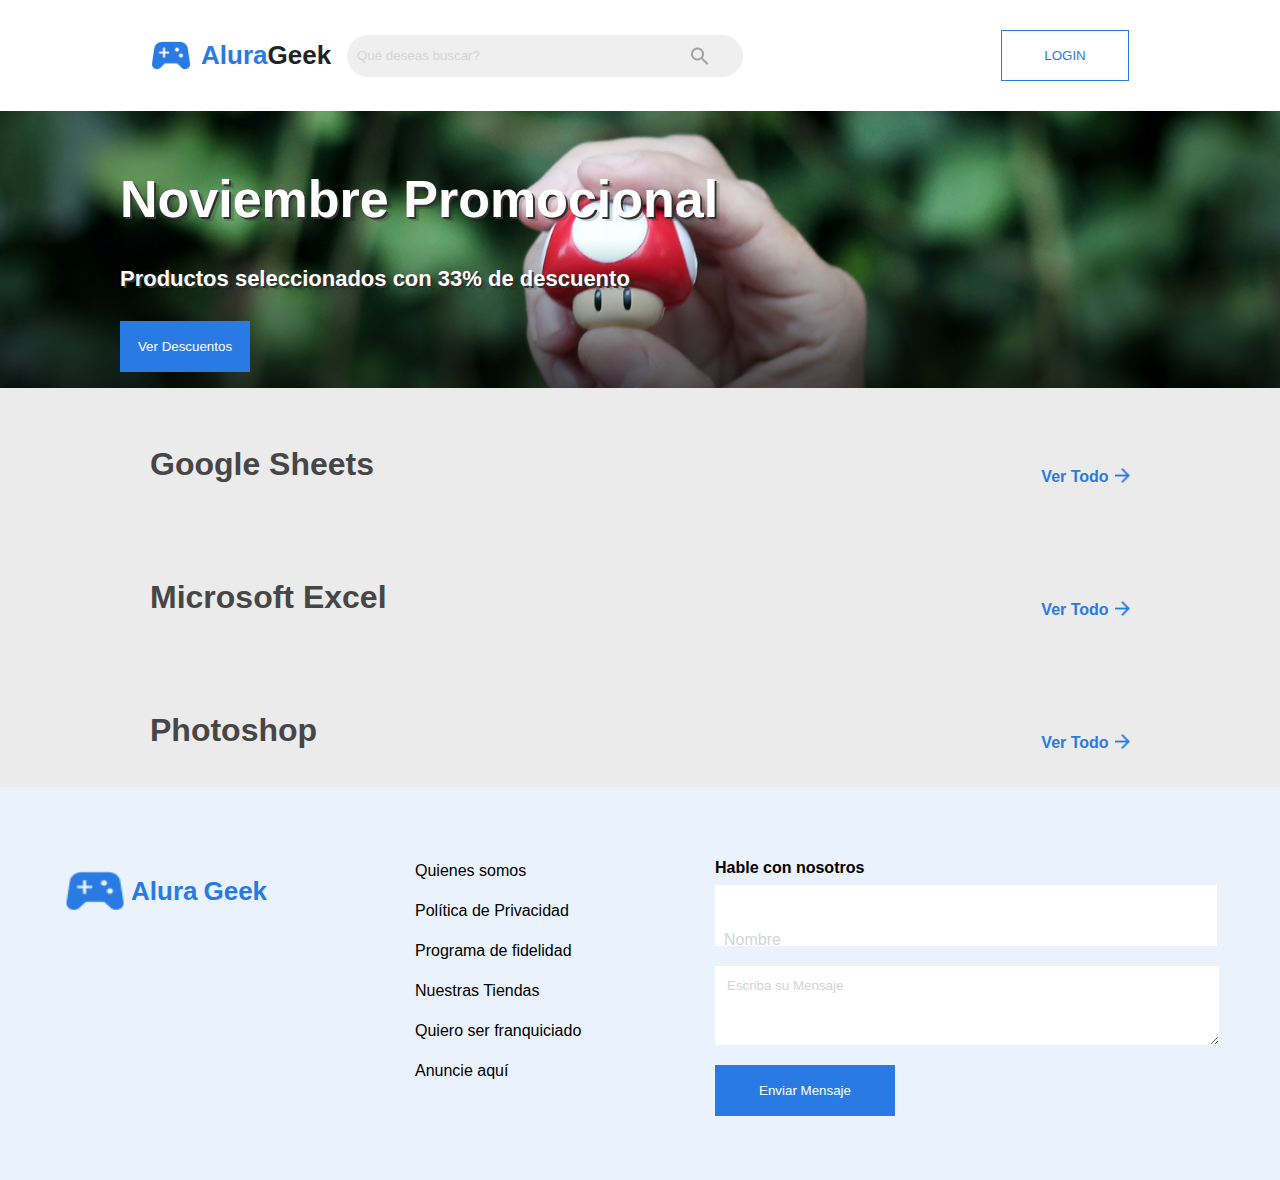
<file: screens/index.html>
<!DOCTYPE html>
<html lang="ES">
  <head>
    <meta charset="UTF-8" />
    <meta http-equiv="X-UA-Compatible" content="IE=edge" />
    <link rel="stylesheet" href="https://fonts.googleapis.com/css2?family=Material+Symbols+Outlined:opsz,wght,FILL,GRAD@20..48,100..700,0..1,-50..200" />

    <meta name="viewport" content="width=device-width, initial-scale=1.0" />
    <link rel="stylesheet" href="../styles/style.css" />
    <link rel="stylesheet" href="../styles/lista-productos.css">
    <link rel="preconnect" href="https://fonts.googleapis.com" />
    <link rel="preconnect" href="https://fonts.gstatic.com" crossorigin />
    <link href="https://fonts.googleapis.com/css2?family=Raleway:wght@400;500&display=swap" rel="stylesheet"/>

    <title>Alura Geek</title>
  </head>
  <body>
    <header>
      <nav>
        <div class="logo-busqueda">
          <a href="#" class="logo">
            <img src="../assets/logo.png" alt="logo" />
            <p class="logo-azul">Alura</p>
            <p>Geek</p>
          </a>
          <input i type="text" placeholder="Qué deseas buscar?" />
        </div>
        <div class="login">
          <a href="login.html"><button type="submit">Login</button></a>
        </div>
        <span class="lupa-search material-symbols-outlined">
          search
          </span>
      </nav>
    </header>

    <section class="destaque">
      <div class="banner">
        <h1>Noviembre Promocional</h1>
        <h4>Productos seleccionados con 33% de descuento</h4>
        <button>Ver Descuentos</button>
      </div>
    </section>

    <section class="general-prods">
      <div class="prod-titulo">
        <div class="titulo">
          <p>Google Sheets</p>
        </div>
        <div class="mostrar-mas">
          <div class="div-verTodo">
            Ver Todo <img class="verTodo" src="../assets/Vector.png" alt="seta" />
          </div>
        </div>
      </div>
      <section class="seccion-productos" data-seccion-1>

      </section>
    </section>

    <section class="general-prods">
      <div class="prod-titulo">
        <div class="titulo">
          <p>Microsoft Excel</p>
        </div>
        <div class="mostrar-mas">
          <div class="div-verTodo">
            Ver Todo <img class="verTodo" src="../assets/Vector.png" alt="seta" />
          </div>
        </div>
      </div>
      <section class="seccion-productos" data-seccion-2>

      </section>
    </section>

    <section class="general-prods">
      <div class="prod-titulo">
        <div class="titulo">
          <p>Photoshop</p>
        </div>
        <div class="mostrar-mas">
          <div class="div-verTodo">
            Ver Todo <img class="verTodo" src="../assets/Vector.png" alt="seta" />
          </div>
        </div>
      </div>
      <section class="seccion-productos" data-seccion-3>

      </section>
    </section>

    <section class="contacto">
      <div class="referencia">
        <img src="../assets/logo.png" alt="logo" />
        <p>Alura</p>
        <p>Geek</p>
      </div>
      <div class="links-utiles">
        <a href="">Quienes somos</a>
        <a href="">Política de Privacidad</a>
        <a href="">Programa de fidelidad</a>
        <a href="">Nuestras Tiendas</a>
        <a href="">Quiero ser franquiciado</a>
        <a href="">Anuncie aquí</a>
      </div>

      <div class="form">
        <p>Hable con nosotros</p>
        <div class="label-float">
          <input
            type="text"
            name="Nombre"
            id="Nombre"
            class="input-nombre"
            placeholder=""
          />
          <label for="Nombre" class="label-nombre">Nombre</label>
        </div>
        <textarea
          name="mensaje"
          id="msg"
          cols="5"
          rows="5"
          placeholder="Escriba su Mensaje"
        ></textarea>
        <button>Enviar Mensaje</button>
      </div>
    </section>
    <script type="module" src="../controllers/productos-controller.js"></script>
  </body>
</html>
</file>
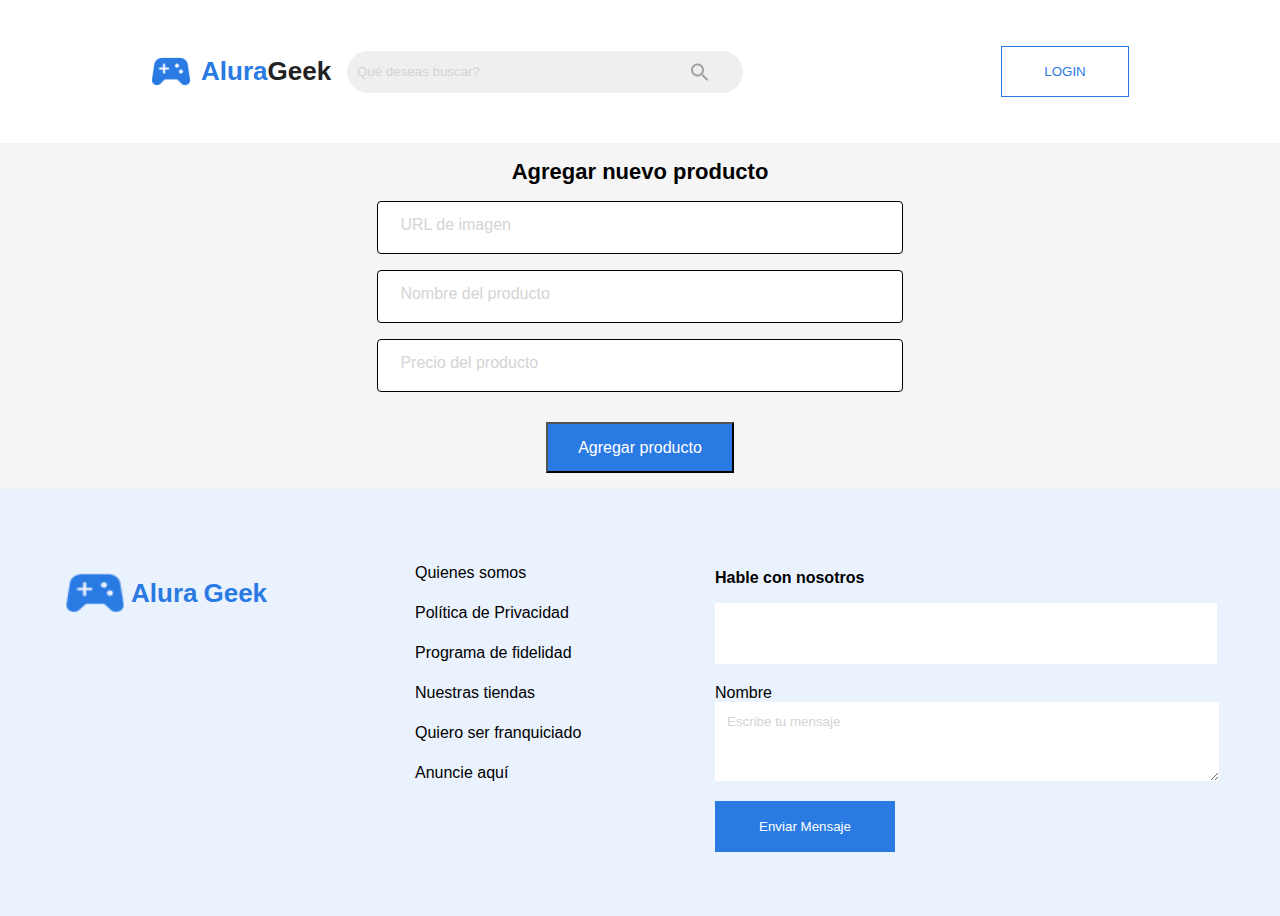
<file: screens/add-products.html>
<!DOCTYPE html>
<html lang="ES">
<head>
  <meta charset="UTF-8" />
  <meta http-equiv="X-UA-Compatible" content="IE=edge" />
  <meta name="viewport" type='text/css' content="width=device-width, initial-scale=1.0" />
  <link rel="preconnect" href="https://fonts.googleapis.com" />
  <link rel="preconnect" href="https://fonts.gstatic.com" crossorigin />
  <link href="https://fonts.googleapis.com/css2?family=Fira+Code:wght@700&display=swap">
  <link rel="shortcut icon" type="imagex/png" href="../assets/Logo.svg" width="16" height="16">
  <link rel="stylesheet" href="../styles/style.css" />
  <link rel="stylesheet" href="../styles/add-products.css" />
  <title>Alura Geek</title>
  </head>
  <body>
    <header>
      <nav>
        <div class="logo-busqueda">
          <div class="logo">
            <img src="../assets/logo.png" alt="logo" />
            <p class="logo-azul">Alura</p>
            <p>Geek</p>
          </div>
          <input i type="text" placeholder="Qué deseas buscar?" />
        </div>
        <div class="login">
          <a href="login.html"><button type="submit">Login</button></a>
        </div>
      </nav>
    </header>
    <main>
      <section class="product-add">
        <div class="product-add_title">Agregar nuevo producto</div>
        <form class="form-cadastro" data-form>
          <input
            class="product-add_input__url"
            type="text"
            placeholder="URL de imagen"
            required
            data-url
          />
          <input
            class="product-add_input__name"
            type="text"
            placeholder="Nombre del producto"
            required
            data-nombre
          />
          <input
            class="product-add_input__price"
            type="text"
            placeholder="Precio del producto"
            required
            data-precio
          />
          <button type="submit" class="product-add_btn">
            Agregar producto
          </button>
        </form>
      </section>
    </main>
  </body>
  <section class="contacto">
    <div class="referencia">
      <img src="../assets/logo.png" alt="logo" />
      <p>Alura</p>
      <p>Geek</p>
    </div>
    <div class="links-utiles">
      <a href="">Quienes somos</a>
      <a href="">Política de Privacidad</a>
      <a href="">Programa de fidelidad</a>
      <a href="">Nuestras tiendas</a>
      <a href="">Quiero ser franquiciado</a>
      <a href="">Anuncie aquí</a>
    </div>

    <div class="form">
      <p>Hable con nosotros</p>
      <div class="label-float">
        <input
          type="text"
          name="Nombre"
          id="Nombre"
          class="input-nome"
          placeholder=""
        />
        <label for="Nombre" class="label-nome">Nombre</label>
      </div>
      <textarea
        name="mensaje"
        id="msg"
        cols="5"
        rows="5"
        placeholder="Escribe tu mensaje"
      ></textarea>
      <button>Enviar Mensaje</button>
    </div>
  </section>
  <script type="module" src="../controllers/crea-productos-controller.js"></script>
</html>
</file>
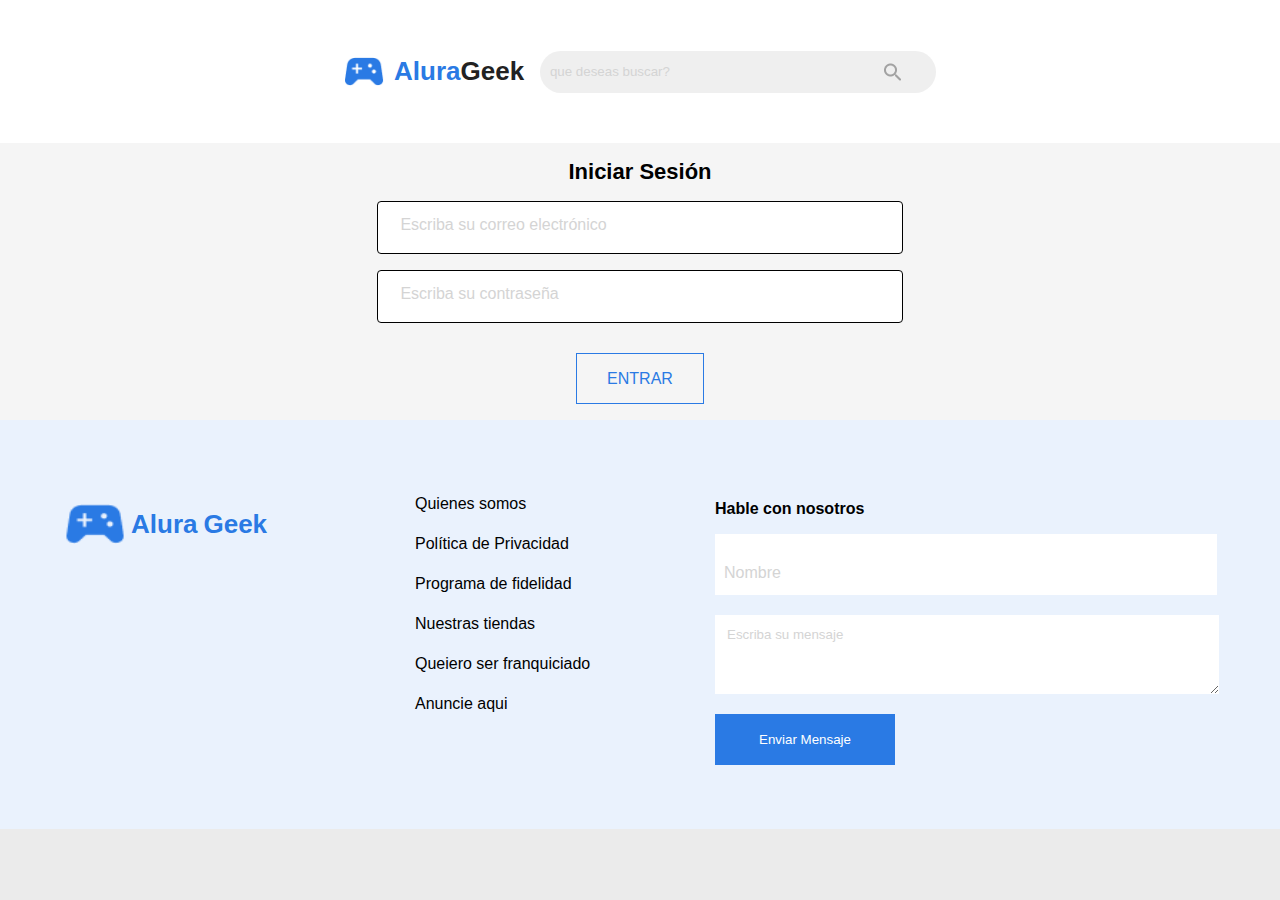
<file: screens/login.html>
<!DOCTYPE html>
<html lang="ES">
  <head>
    <meta charset="UTF-8" />
    <meta http-equiv="X-UA-Compatible" content="IE=edge" />
    <meta name="viewport" type="text/css" content="width=device-width, initial-scale=1.0"/>
    <link rel="preconnect" href="https://fonts.googleapis.com" />
    <link rel="preconnect" href="https://fonts.gstatic.com" crossorigin />
    <link href="https://fonts.googleapis.com/css2?family=Fira+Code:wght@700&display=swap"/>
    <link rel="stylesheet" href="../styles/style.css" />
    <link rel="stylesheet" href="../styles/login.css" />
    <link href="https://fonts.googleapis.com/css2?family=Raleway:wght@400;500&display=swap" rel="stylesheet"/>

    <title>Alura Geek</title>
  </head>
  <body>
    <header>
      <nav>
        <div class="logo-busqueda">
          <div class="logo">
            <img src="../assets/logo.png" alt="logo" />
            <p class="logo-azul">Alura</p>
            <p>Geek</p>
          </div>
          <input i type="text" placeholder="que deseas buscar?" />
        </div>
      </nav>
    </header>
    <main>
      <section class="login">
        <div class="login_title">Iniciar Sesión</div>
        <form action="#" class="form-cadastro" data-form>
          <input
            class="login_input__url"
            type="text"
            placeholder="Escriba su correo electrónico"
            required
            data-email
          />
          <input
            class="login_input__name"
            type="password"
            placeholder="Escriba su contraseña"
            required
            data-password
          />
          <button type="submit" class="login_btn">Entrar</button>
        </form>
      </section>
    </main>
  </body>
  <section class="contacto">
    <div class="referencia">
      <img src="../assets/logo.png" alt="logo" />
      <p>Alura</p>
      <p>Geek</p>
    </div>
    <div class="links-utiles">
      <a href="">Quienes somos</a>
      <a href="">Política de Privacidad</a>
      <a href="">Programa de fidelidad</a>
      <a href="">Nuestras tiendas</a>
      <a href="">Queiero ser franquiciado</a>
      <a href="">Anuncie aqui</a>
    </div>

    <div class="form">
      <p>Hable con nosotros</p>
      <div class="label-float">
        <input
          type="text"
          name="Nombre"
          id="Nombre"
          class="input-nome"
          placeholder=""
        />
        <label for="Nombre" class="label-nombre">Nombre</label>
      </div>
      <textarea
        name="mensaje"
        id="msg"
        cols="5"
        rows="5"
        placeholder="Escriba su mensaje"
      ></textarea>
      <button>Enviar Mensaje</button>
    </div>
  </section>
  <script type="module" src="../controllers/login-controller.js"></script>
</html>
</file>
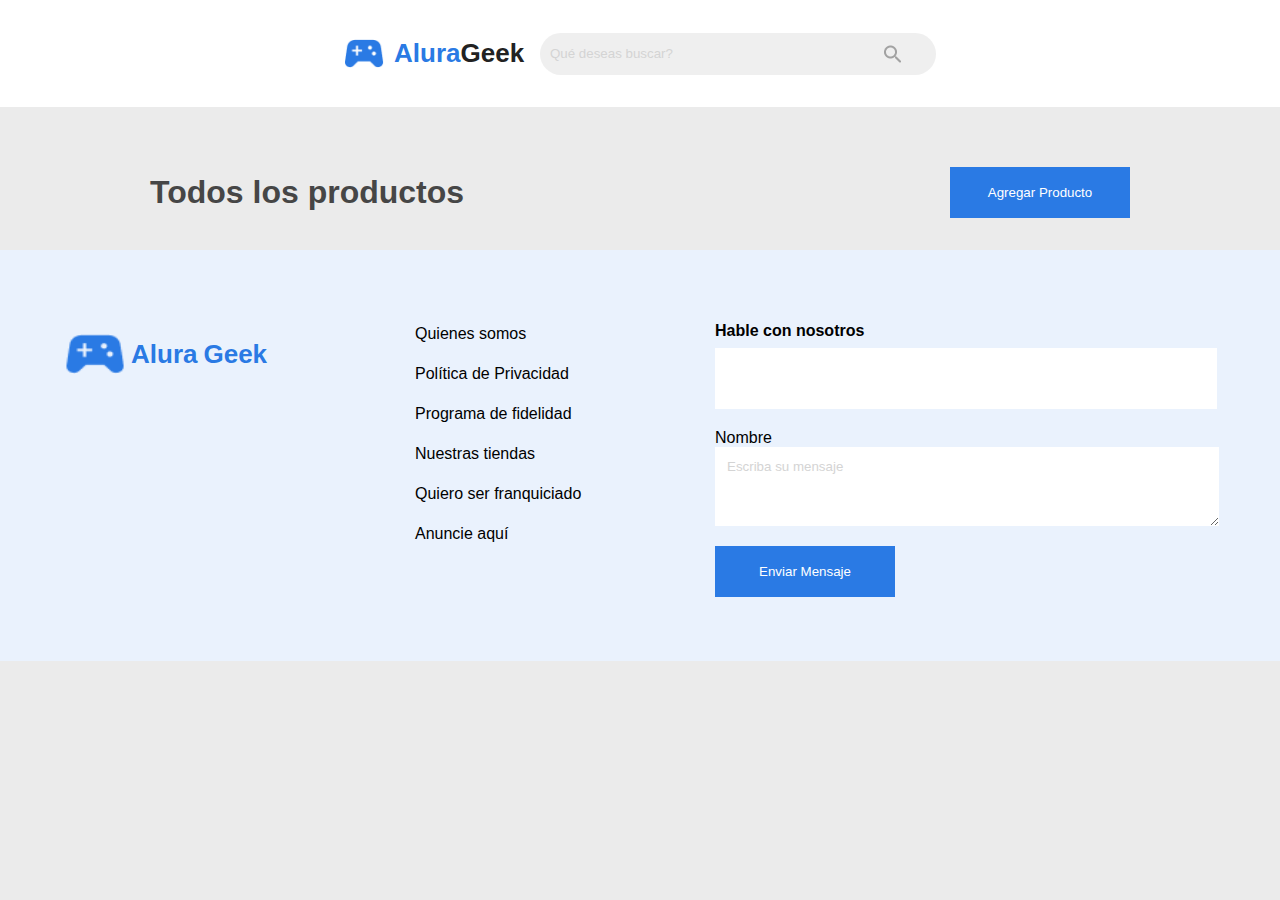
<file: screens/producto.html>
<!DOCTYPE html>
<html lang="ES">
  <head>
    <meta charset="UTF-8" />
    <meta http-equiv="X-UA-Compatible" content="IE=edge" />
    <meta name="viewport" type="text/css" content="width=device-width, initial-scale=1.0"/>
    <link rel="preconnect" href="https://fonts.googleapis.com" />
    <link rel="preconnect" href="https://fonts.gstatic.com" crossorigin />
    <link href="https://fonts.googleapis.com/css2?family=Fira+Code:wght@700&display=swap"/>
    <link rel="stylesheet" href="../styles/style.css" />
    <link rel="stylesheet" href="../styles/products.css">
    <link rel="stylesheet" href="https://fonts.googleapis.com/css2?family=Material+Symbols+Outlined:opsz,wght,FILL,GRAD@20..48,100..700,0..1,-50..200" />

    <title>Alura Geek</title>
  </head>
  <body>
    <header>
      <nav>
        <div class="logo-busqueda">
          <div class="logo">
            <img src="../assets/logo.png" alt="logo" />
            <p class="logo-azul">Alura</p>
            <p>Geek</p>
          </div>
          <input i type="text" placeholder="Qué deseas buscar?" />
        </div>
      </nav>
    </header>

    <section class="general-products">
      <div class="products_title">
        <span>Todos los productos</span> 
        <a href="../screens/add-products.html"> <button class="product-button">Agregar Producto</button> </a>
      </div>

      <section class="products-section" data-allProducts>
        
      </section>
    </section>
    
    <section class="contacto">
      <div class="referencia">
        <img src="../assets/logo.png" alt="logo" />
        <p>Alura</p>
        <p>Geek</p>
      </div>
      <div class="links-utiles">
        <a href="">Quienes somos</a>
        <a href="">Política de Privacidad</a>
        <a href="">Programa de fidelidad</a>
        <a href="">Nuestras tiendas</a>
        <a href="">Quiero ser franquiciado</a>
        <a href="">Anuncie aquí</a>
      </div>

      <div class="form">
        <p>Hable con nosotros</p>
        <div class="label-float">
          <input
            type="text"
            name="Nombre"
            id="Nombre"
            class="input-nombre"
            placeholder=""
          />
          <label for="Nombre" class="label-nome">Nombre</label>
        </div>
        <textarea
          name="mensaje"
          id="msg"
          cols="5"
          rows="5"
          placeholder="Escriba su mensaje"
        ></textarea>
        <button>Enviar Mensaje</button>
      </div>
    </section>

  <script type="module" src="../controllers/lista-productos.js"></script>
</body>
</html>
</file>
<file: styles/style.css>
/*---------------Variaveis---------------*/

:root {
  --background-color:#ffffff;
  --bg-color: #ebebeb;
  --input-placeholder: #d4d4d4;
  --input-bg: #efefef;
  --texto-destaque: #ffff;
  --azul-destaque: #2a7ae4;
  --bg-contacto: #eaf2fd;
  font-family: "Releway", sans-serif;
}

/*---------------Normaliza - Reset-CSS---------------*/

body {
  margin: 0;
  padding: 0;
  box-sizing: border-box;
  font-family: "Releway", sans-serif;
  background-color: var(--bg-color);
  scroll-behavior: smooth;
}

/*---------------Padrão de projeto---------------*/

 textarea:focus,
input:focus {
  box-shadow: 0 0 0 0;
  border: 0 none;
  outline: 0;
}

input::placeholder,
textarea::placeholder {
  color: var(--input-placeholder);
  padding: 2%;
}

a {
  text-decoration: none;
  color: var(--azul-destaque);
  font-weight: 800;
  font-family: "Releway", sans-serif;
}

button {
  cursor: pointer;
}

/*---------------Header---------------*/

header {
  padding: 30px;
  background-color: var(--texto-destaque);
  
}

nav {
  display: flex;
  align-items: center;
  justify-content: space-around;
  flex-direction: row;
  gap: 1rem;
}

.logo-busqueda {
  width: 37rem;
  display: flex;
  align-items: center;
  justify-content: space-between;
  gap: 1rem;
}

.logo {
  display: flex;
  align-items: center;
  text-decoration: none;
  color: #222222;
}

.logo img {
  height: 29.17px;
  width: 40.02px;
}

.logo p {
  font-size: 26px;
  font-weight: bolder;
}

.logo .logo-azul {
  margin-left: 10px;
  color: var(--azul-destaque);
}

.logo-busqueda input {
  width: 393px;
  height: 40px;
  border-radius: 30px;
  border: none;
  background-color: var(--input-bg);
  background-image: url("../assets/lupa.png");
  background-repeat: no-repeat;
  background-position: right;
  background-position-x: 21.5rem;
  justify-content: flex-start;
}

.login {
  
}

.login button {
  width: 8rem;
  height: 51px;
  background: none;
  border: solid 1px var(--azul-destaque);
  color: var(--azul-destaque);
  text-transform: uppercase;
}

.login button:hover {
  background-color: var(--azul-destaque);
  color: var(--texto-destaque);
}

/*---------------Formulario Footer---------------*/

.contacto {
  background-color: var(--bg-contacto);
  display: flex;
  justify-content: center;
  padding: 64px 0;
  flex-wrap: wrap;
}

.referencia {
  display: flex;
  width: 350px;
  margin: 20px 0 0 0;
}

.referencia img {
  width: 60px;
  height: 40px;
}

.img-crud {
  width: 250px;
  height: 200px;
}

.referencia p {
  font-size: 26px;
  font-weight: bolder;
  color: var(--azul-destaque);
  margin-top: 5px;
  margin-left: 6px;
}

.links-utiles {
  display: flex;
  flex-direction: column;
  line-height: 40px;
  width: 200px;
  margin-right: 100px;
}

.links-utiles a {
  color: black;
  font-weight: normal;
}

.form {
  display: flex;
  flex-direction: column;
  position: relative;
  width: 500px;
}

.form p {
  font-weight: bolder;
}

.form input {
  width: 475px;
  position: relative;
  height: 56px;
  border: transparent;
  margin-bottom: 20px;
  box-sizing: content-box;
  padding: 0.5% 2.7%;
  color: var(--azul-destaque);
}

.form input:hover {
  border-bottom: solid 2px var(--azul-destaque);
  transition: linear 1s;
}

.label-nombre {
  width: 100%;
  position: absolute;
  color: var(--input-placeholder);
  top: 80px;
  left: 9px;
  transition: 0.5s;
}

.input-nombre:focus + .label-nombre {
  top: 64px;
  font-size: 14px;
  z-index: 2;
  transition: 0.2s;
  color: var(--azul-destaque);
}

.form textarea {
  width: 100%;
  font-family: "Relaway", sans-serif;
  border: transparent;
  color: var(--azul-destaque);
  margin-bottom: 20px;
}

.form button {
  background-color: var(--azul-destaque);
  border: none;
  color: var(--texto-destaque);
  height: 51px;
  width: 180px;
}

.lupa-search{
  display: none;
}

@media screen and (max-width:768px){
  header {
  }
  
  nav {
  }
  
  .logo-busqueda {
    justify-content: flex-start;
  }
  
  .logo {
    
  }
  
  .logo img {
    width: 2rem;
    height: auto;
  }
  
  .logo p {
    font-size: 1rem;
  }
  
  .logo .logo-azul {
  }
  
  .logo-busqueda input {
    width: 12rem;
  }
  
  .login {
  }
  
  .login button {
    width: 5.5rem;
    height: 2.5rem;
  }
  
  .login button:hover {
  }
  
}

@media screen and (max-width:360px){
  header {
    padding: .5rem;
  }
  
  nav {
    gap: .2rem;
  }
  
  .logo-busqueda {
  }
  
  .logo {
    
  }
  
  .logo img {
    width: 1.2rem;
    height: auto;
  }
  
  .logo p {
    font-size: .8rem;
  }
  
  .logo .logo-azul {
    padding: 0;
  }
  
  .logo-busqueda input {
    display: none;
  }

  .lupa-search{
    display: block;
  }
  
  .login {
  }
  
  .login button {
    width: 5.5rem;
    height: 2.5rem;
  }
  
  .login button:hover {
  }
  .form{
    width: 100%;
    display: flex;
    text-align: center;
    padding: 0 .5rem;
  }
  .form input{
    width: 90%;
    padding: 0;
  }
  .form textarea{
    width: 90%;
    padding: 0;
  }
}
</file>
<file: styles/lista-productos.css>
/*-----------------------Banner-----------------------*/
.destaque {
	background-image: url(../assets/banner-image.png);
	background-repeat: no-repeat;
	background-size: cover;
  }

  .banner {
	width: 751px;
	height: 261px;
	padding-left: 7.5rem;
	padding-bottom: 1rem;
	display: flex;
	flex-direction: column;
	justify-content: end;
  }

  .banner h1 {
	color: var(--texto-destaque);
	font-size: 52px;
	font-weight: bold;
	text-shadow: 2px 2px 0px #323131, 5px 4px 0px rgb(0 0 0 / 15%);
  }

  .banner h4 {
	color: var(--texto-destaque);
	font-size: 22px;
	font-weight: bold;
	text-shadow: 2px 2px 0px #323131, 5px 4px 0px rgb(0 0 0 / 15%);
  }

  .banner button {
	background-color: var(--azul-destaque);
	border: none;
	color: var(--texto-destaque);
	height: 51px;
	width: 130px;
  }

  /*-----------------------Main-----------------------*/

  .general-prods {
	height: 100%;
	display: flex;
	flex-direction: column;
	margin: 0 auto;
  }

  .seccion-productos {
	height: 100%;
	padding: 0px 150px 0px 150px;
	display: flex;
	justify-content: space-between;
	flex-wrap: wrap;
	gap: 10px;
  }

  .prod-titulo {
	padding: 20px 110px 0px 120px;
	display: flex;
	justify-content: space-between;
	align-items: center;
  }

  .prod-titulo .titulo {
	font-size: 32px;
	font-weight: bold;
	padding: 30px;
	color: #464646;
  }

  .mostrar-mas {
	font-weight: bold;
	margin-top: 25px;
	color: var(--azul-destaque);
	display: flex;
	padding: 30px;
  }

  .div-verTodo {
	display: flex;
	gap: 0.4rem;
	margin-right: 10px;
  }

  .producto {
	display: flex;
	flex-direction: column;
	margin-bottom: 32px;
	background-color: var(--background-color);
	border-radius: .6rem;
	overflow: hidden;
  }
  

  .verTodo {
	width: 15px;
	height: 15px;
  }
  
  .product-name {
	color: #464646;
	font-weight: 500;
	font-size: 14px;
  }
  .precio {
	color: #464646;
	font-weight: bold;
	font-size: 16px;
  }
  
  .ver-producto {
	font-weight: bold;
	font-size: 16px;
  }
  
  img {
	width: 13rem;
  }
  
  h1,
  p {
	margin: 8px 0px 8px 0px;
  }

  .producto__cuerpo{
	padding: .6rem 1rem;
  }

  @media screen and (max-width:768px){
	.destaque {

	  }
	
	  .banner {
		padding: .6rem;
		width: 30rem;
	  }
	
	  .banner h1 {
		font-size: 2rem;
	  }
	
	  .banner h4 {
		font-size: 1rem;
	  }
	
	  .banner button {
	  }
	
  }

  @media screen and (max-width:360px){
	.destaque {

	  }
	
	  .banner {
		width: 100%;
	  }
	
	  .banner h1 {
		font-size: 1.5rem;
		width: 100%;
	  }
	
	  .banner h4 {
		font-size: .7rem;
		width: 100%;
	  }
	
	  .banner button {
	  }
	  .seccion-productos{
		padding: 0 2rem;
	  }
	  .prod-titulo{
		padding: 0 2rem;
		flex-wrap: wrap;
	  }
	  .prod-titulo .titulo {
		padding: 1rem;
		font-size: 2rem;
	  }
	  .mostrar-mas{
		padding: .5rem;
	  }
  }
</file>
<file: styles/add-products.css>
main {
    background: rgb(245, 245, 245);
    padding: 16px;
}

.top_menu {
    display: flex;
    flex-direction: row;
    justify-content: center;
    align-items: center;
    padding: 12px 16px;
    border: 1px solid var(--cor-primaria);

    font-weight: 600;
    font-size: 14px;
    line-height: 16px;

    color: var(--cor-primaria);
    background-color: var(--cor-branco)
}

.product-add_title {
    display: flex;
    font-weight: 700;
    font-size: 22px;
    line-height: 26px;
    margin: 0 auto;
    justify-content: center;
}

.product-add_mobile {
    height: 70px;
    display: flex;
    flex-direction: column;
    justify-content: center;
    align-items: center;
    background: #FFFFFF;
    border: 1px dashed #C8C8C8;

    padding: 32px;
    gap: 16px;
}

.product-add_mobile__plus {
    font-weight: 400;
    font-size: 50px;
    line-height: 20px;
    color: #C8C8C8;
}

.product-add_mobile__description {
    font-weight: 400;
    font-size: 14px;
    line-height: 20px;
    color: #C8C8C8;
}
.product-add_input__url,
.product-add_input__name,
.product-add_input__price,
.product-add_textarea__description {
    width: 40%;
    display: flex;
    align-items: center;
    justify-content: center;
    margin: 0 auto;
    padding: 8px 12px 13px 12px;
    border-bottom: 1px solid var(--cor-secundaria);
    border-radius: 4px;
    height: 30px;
    font-weight: 400;
    font-size: 16px;
    line-height: 20px;
    margin-top: 16px;
    border: solid black 1px;
}

.product-add_textarea__description {
    height: 81px;
}

.product-add_btn {
    display: flex;
    flex-direction: row;
    justify-content: center;
    align-items: center;
    padding: 16px;
    margin-top: 16px;
    gap: 10px;
    justify-content: center;
    margin: 0 auto;
    width: 15%;
    height: 51px;
    background: #2A7AE4;
    margin-top: 30px;
    font-weight: 400;
    font-size: 16px;
    line-height: 19px;
    color: #FFFFFF;
}

.product-add_tablet {
    display: flex;
    flex-direction: row;
    justify-content: flex-start;
    align-items: center;
    margin-top: 16px;
    gap: 8px;
}

.product-add_tablet__box-file {
    display: flex;
    flex-direction: column;
    justify-content: center;
    align-items: center;
    padding: 32px;
    gap: 16px;
    width: 254px;
    height: 152px;
    background: #FFFFFF;
    border: 1px dashed #C8C8C8;
}

.product-add_tablet__box-file_description {
    font-style: normal;
    font-weight: 400;
    font-size: 14px;
    line-height: 20px;
    display: flex;
    align-items: center;
    text-align: center;
}

.product-add_tablet__btn,
.product-add_desktop__btn {
    display: flex;
    flex-direction: row;
    justify-content: center;
    align-items: center;
    padding: 16px;
    gap: 10px;
    height: 51px;
    border: 1px solid #2A7AE4;
    background: #FFFFFF;
    font-weight: 400;
    font-size: 16px;
    line-height: 19px;
    color: #2A7AE4;
}

.product-add_tablet {
    display: none;
}
</file>
<file: styles/login.css>
main {
  background: rgb(245, 245, 245);
  padding: 16px;
}

.login {
  width: 100%;
  display: flex;
  flex-direction: column;
}

.login_title {
  display: flex;
  font-weight: 700;
  font-size: 22px;
  line-height: 26px;
  margin: 0 auto;
  justify-content: center;
}

.login_input__url,
.login_input__name {
  width: 40%;
  display: flex;
  align-items: center;
  justify-content: center;
  margin: 0 auto;
  padding: 8px 12px 13px 12px;
  border-bottom: 1px solid var(--cor-secundaria);
  border-radius: 4px;
  height: 30px;
  font-weight: 400;
  font-size: 16px;
  line-height: 20px;
  margin-top: 16px;
  border: solid black 1px;
}

.login_btn {
  display: flex;
  flex-direction: row;
  justify-content: center;
  align-items: center;
  padding: 16px;
  margin-top: 16px;
  gap: 10px;
  justify-content: center;
  margin: 0 auto;
  width: 45%;
  height: 51px;
  background: #2a7ae4;
  margin-top: 30px;
  font-weight: 400;
  font-size: 16px;
  line-height: 19px;
  color: #ffffff; 
}



/* .top_menu {
  display: flex;
  flex-direction: row;
  justify-content: center;
  align-items: center;
  padding: 12px 16px;
  border: 1px solid var(--cor-primaria);

  font-weight: 600;
  font-size: 14px;
  line-height: 16px;

  color: var(--cor-primaria);
  background-color: var(--cor-branco);
} */

/* .login_mobile {
  height: 70px;
  display: flex;
  flex-direction: column;
  justify-content: center;
  align-items: center;
  background: #ffffff;
  border: 1px dashed #c8c8c8;

  padding: 32px;
  gap: 16px;
} */

/* .login_mobile__plus {
  font-weight: 400;
  font-size: 50px;
  line-height: 20px;
  color: #c8c8c8;
}

.login_mobile__description {
  font-weight: 400;
  font-size: 14px;
  line-height: 20px;
  color: #c8c8c8;
} */

/* a {
  text-decoration: none;
  color: #2a7ae4;
  font-weight: 100;
} 

a:hover {
  text-decoration: none;
  color: #fff;
  font-weight: 100;
}

.login_tablet {
  display: flex;
  flex-direction: row;
  justify-content: flex-start;
  align-items: center;
  margin-top: 16px;
  gap: 8px;
}

.login_tablet__box-file {
  display: flex;
  flex-direction: column;
  justify-content: center;
  align-items: center;
  padding: 32px;
  gap: 16px;
  width: 254px;
  height: 152px;
  background: #ffffff;
  border: 1px dashed #c8c8c8;
}

.login_tablet__box-file_description {
  font-style: normal;
  font-weight: 400;
  font-size: 14px;
  line-height: 20px;
  display: flex;
  align-items: center;
  text-align: center;
}

.login_tablet__btn,
.login_desktop__btn {
  display: flex;
  flex-direction: row;
  justify-content: center;
  align-items: center;
  padding: 16px;
  gap: 10px;
  height: 51px;
  border: 1px solid #2a7ae4;
  background: #ffffff;
  font-weight: 400;
  font-size: 16px;
  line-height: 19px;
  color: #2a7ae4;
}

.login_tablet {
  display: none;
}*/
</file>
<file: styles/products.css>
.general-products {
  height: 100%;
  display: flex;
  flex-direction: column;
  margin: 0 auto;
}

.products_title {
  display: flex;
  justify-content: space-between;
  align-items: center;
  padding: 60px 150px 0px 150px;
  font-size: 32px;
  font-weight: bold;
  /* padding: 30px; */
  color: #464646;
} 

.product-button {
  background-color: var(--azul-destaque);
  border: none;
  color: var(--texto-destaque);
  height: 51px;
  width: 180px;
} 

.products-section {
  height: 100%;
	padding: 0 9rem;
  margin-top: 2rem;
	display: flex;
	justify-content: space-between;
	flex-wrap: wrap;
	gap: 10px;
}

.producto {
  display: flex;
  flex-direction: column;
  margin-bottom: 32px;
  font-size: 0.875rem;
  background-color: var(--background-color);
  border-radius: 0.6rem;
  overflow: hidden;
  position: relative;
}

.producto__cuerpo{
  padding: 0.6rem 1rem
}

.precio {
  color: #464646;
  font-weight: bold;
  font-size: 16px;
}

img {
  width: 15rem;
}

.container {
  position: absolute;
  right: 0;
  bottom: .6rem;
}

.container .editImage {
  top: 30px;
  right: 15px;
}
.container .deleteImage {
  top: 30px;
  right: 50px;
}

.editImage,
.deleteImage {
  width: 1.5rem;
  color: #05aaaf;
}

.buttonDelete,
.buttonEdit {
  background-color: transparent;
  border-color: transparent;
}

h1,
p {
  margin: 8px 0px 8px 0px;
  font-weight: 400;
}



@media screen and (max-width:360px) {
  .products-section {
    padding: 0 1rem;
  }
  .products_title{
    font-size: 1.6rem;
    display: flex;
    flex-wrap: wrap;
    padding: 0 2rem;
  }

  .product-button{
    width: 8rem;
  }
}





/*---------------------------------------------------------------*/

/* main {
  background: rgb(245, 245, 245);
  padding: 16px;
}  */

/* .top_menu {
  display: flex;
  flex-direction: row;
  justify-content: center;
  align-items: center;
  padding: 12px 16px;
  border: 1px solid var(--cor-primaria);

  font-weight: 600;
  font-size: 14px;
  line-height: 16px;

  color: var(--cor-primaria);
  background-color: var(--cor-branco);
} */

/* .products_mobile {
  height: 70px;
  display: flex;
  flex-direction: column;
  justify-content: center;
  align-items: center;
  background: #ffffff;
  border: 1px dashed #c8c8c8;
  padding: 32px;
  gap: 16px;
} */

/* .products_mobile__plus {
  font-weight: 400;
  font-size: 50px;
  line-height: 20px;
  color: #c8c8c8;
}

.products_mobile__description {
  font-weight: 400;
  font-size: 14px;
  line-height: 20px;
  color: #c8c8c8;
} */
</file>
